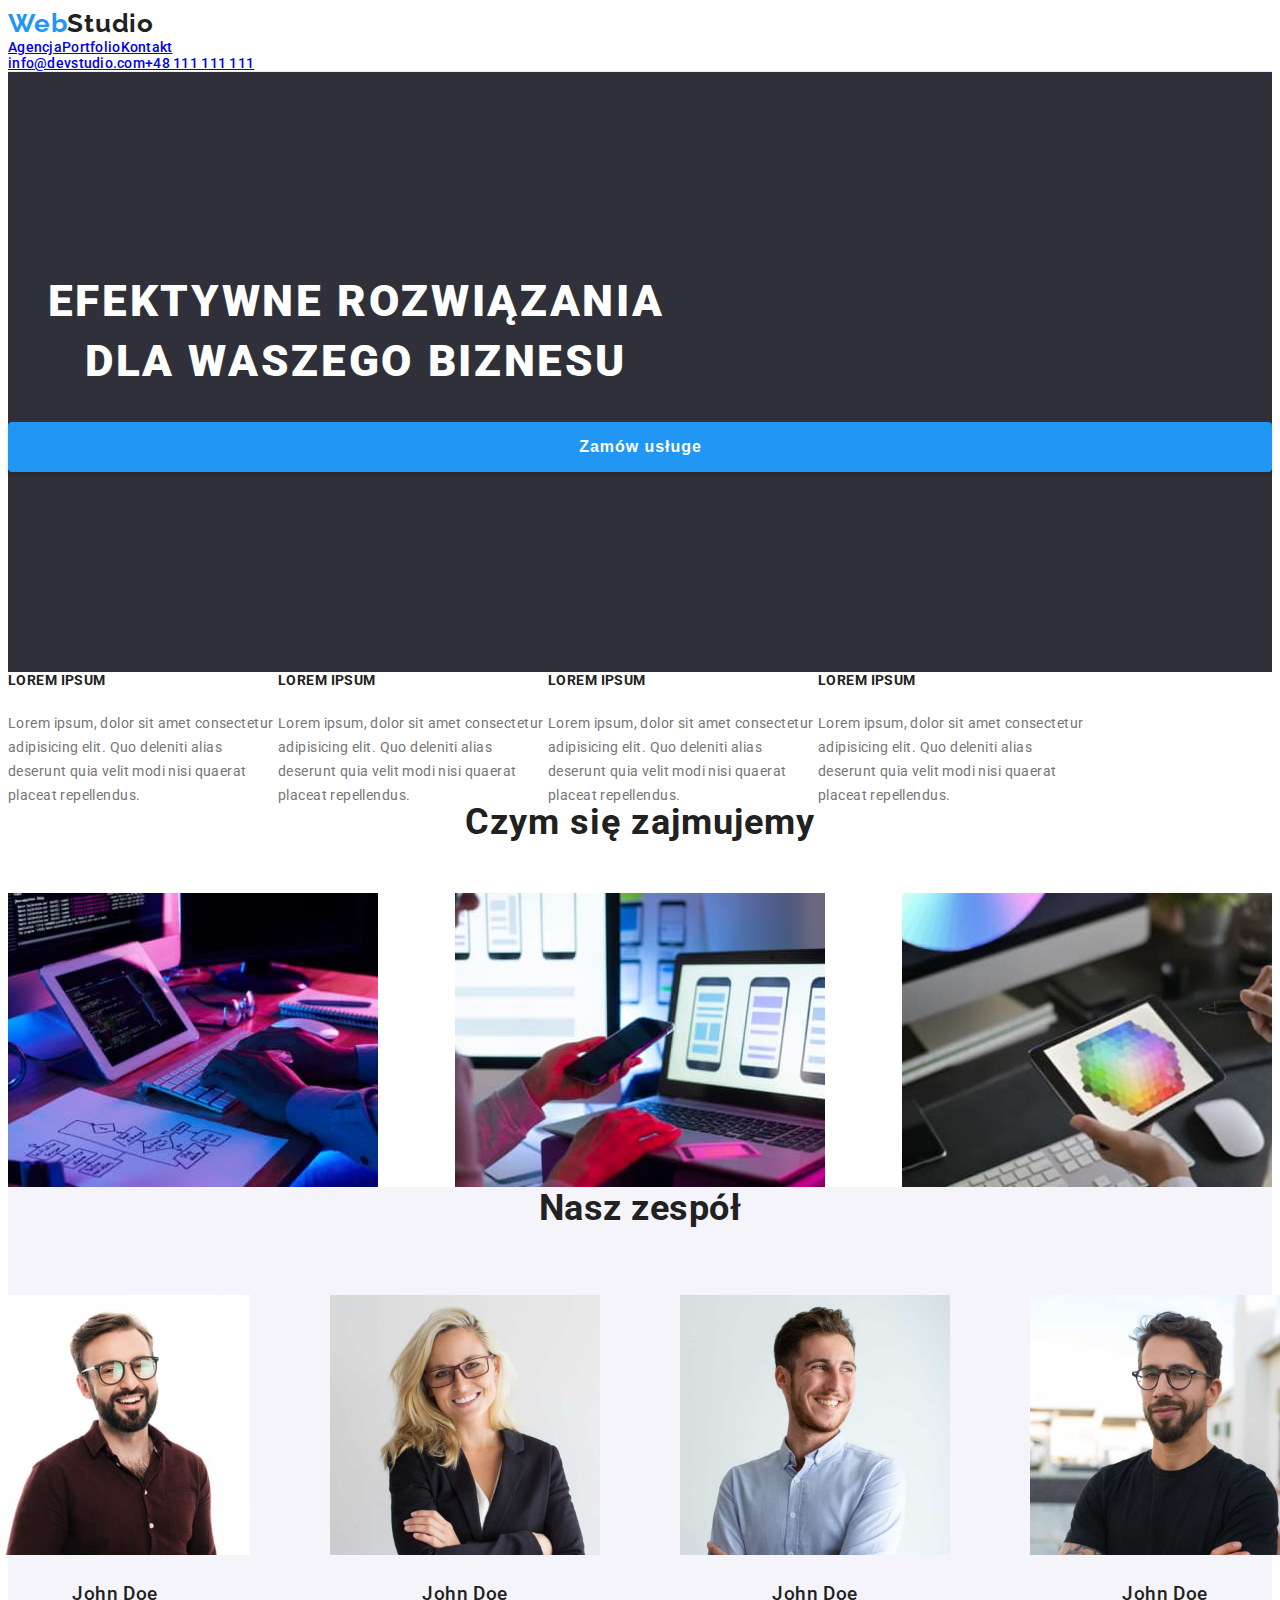
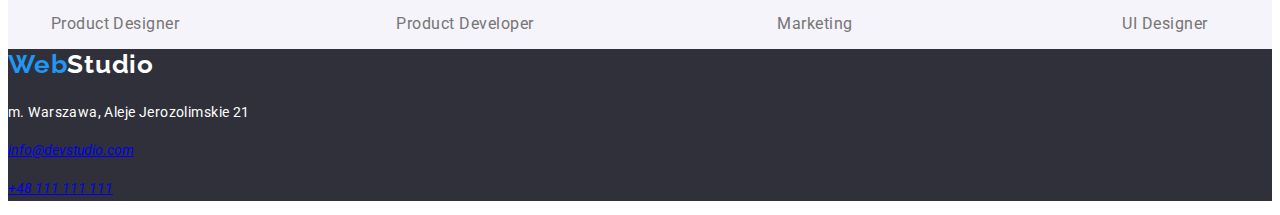
<file: index.html>
<!DOCTYPE html>
<html lang="en">
  <head>
    <meta charset="UTF-8" />
    <meta http-equiv="X-UA-Compatible" content="IE=edge" />
    <meta name="viewport" content="width=device-width, initial-scale=1.0" />
    <title>WebStudio homepage</title>
    <link rel="preconnect" href="https://fonts.googleapis.com" />
    <link rel="preconnect" href="https://fonts.gstatic.com" crossorigin />
    <link
      href="https://fonts.googleapis.com/css2?family=Raleway:wght@700&family=Roboto:wght@400;500;700;900&display=swap"
      rel="stylesheet"
    />
    <link rel="stylesheet" href="./css/styles.css" />
  </head>
  <body>
    <header>
      <a class="logo" href="/"><span class="logo-color">Web</span>Studio</a>
      <nav>
        <ul class="site-navi">
          <li><a class="navi-item" href="./Agencja">Agencja</a></li>
          <li><a class="navi-item" href="./portfolio.html">Portfolio</a></li>
          <li><a class="navi-item" href="./Kontakt">Kontakt</a></li>
        </ul>
      </nav>
      <div>
        <ul class="contacts">
          <li>
            <a class="contact" href="mailto:info@devstudio.com"
              >info@devstudio.com</a
            >
          </li>
          <li>
            <a class="contact" href="tel:+48111111111">+48 111 111 111</a>
          </li>
        </ul>
      </div>
    </header>
    <main>
      <section class="title">
        <h1 class="title-text">EFEKTYWNE ROZWIĄZANIA DLA WASZEGO BIZNESU</h1>
        <button class="title-button" type="button">Zamów usługe</button>
      </section>
      <section>
        <ul class="list">
          <li>
            <h2 class="list-heading">LOREM IPSUM</h2>
            <p class="list-text">
              Lorem ipsum, dolor sit amet consectetur adipisicing elit. Quo
              deleniti alias deserunt quia velit modi nisi quaerat placeat
              repellendus.
            </p>
          </li>
          <li>
            <h2 class="list-heading">LOREM IPSUM</h2>
            <p class="list-text">
              Lorem ipsum, dolor sit amet consectetur adipisicing elit. Quo
              deleniti alias deserunt quia velit modi nisi quaerat placeat
              repellendus.
            </p>
          </li>
          <li>
            <h2 class="list-heading">LOREM IPSUM</h2>
            <p class="list-text">
              Lorem ipsum, dolor sit amet consectetur adipisicing elit. Quo
              deleniti alias deserunt quia velit modi nisi quaerat placeat
              repellendus.
            </p>
          </li>
          <li>
            <h2 class="list-heading">LOREM IPSUM</h2>
            <p class="list-text">
              Lorem ipsum, dolor sit amet consectetur adipisicing elit. Quo
              deleniti alias deserunt quia velit modi nisi quaerat placeat
              repellendus.
            </p>
          </li>
        </ul>
      </section>
      <section>
        <h2 class="second-title">Czym się zajmujemy</h2>
        <ul class="second-title-list">
          <li>
            <img
              src="images/img 1.jpg"
              alt="Człowiek piszący na klawiaturze od komputera"
              width="370"
              height="294"
            />
          </li>
          <li>
            <img
              src="images/img 2.jpg"
              alt="Człowiek trzymający telefon przed laptopem"
              width="370"
              height="294"
            />
          </li>
          <li>
            <img
              src="images/img 3.jpg"
              alt="Człowiek trzymający tablet z grafiką palety barw"
              width="370"
              height="294"
            />
          </li>
        </ul>
      </section>
      <section class="our-team">
        <h2 class="our-team-headline">Nasz zespół</h2>
        <ul class="our-team-list">
          <li>
            <figure>
              <img
                src="images/Product Designer.jpg"
                alt="Product Designer"
                width="270"
                height="260"
              />
              <figcaption>
                <h3 class="name">John Doe</h3>
                <p class="workplace">Product Designer</p>
              </figcaption>
            </figure>
          </li>
          <li>
            <figure>
              <img
                src="images/Frontend Developer.jpg"
                alt="Frontend Developer"
                width="270"
                height="260"
              />
              <figcaption>
                <h3 class="name">John Doe</h3>
                <p class="workplace">Product Developer</p>
              </figcaption>
            </figure>
          </li>
          <li>
            <figure>
              <img
                src="images/Marketing.jpg"
                alt="Marketing"
                width="270"
                height="260"
              />
              <figcaption>
                <h3 class="name">John Doe</h3>
                <p class="workplace">Marketing</p>
              </figcaption>
            </figure>
          </li>
          <li>
            <figure>
              <img
                src="images/UI Designer.jpg"
                alt="UI Designer"
                width="270"
                height="260"
              />
              <figcaption>
                <h3 class="name">John Doe</h3>
                <p class="workplace">UI Designer</p>
              </figcaption>
            </figure>
          </li>
        </ul>
      </section>
    </main>
    <footer class="bottom">
      <a class="logo logo-footer" href="/"
        ><span class="logo-color">Web</span>Studio</a
      >
      <address class="address">m. Warszawa, Aleje Jerozolimskie 21</address>
      <address>
        <p>
          <a class="contact" href="mailto:info@devstudio.com"
            >info@devstudio.com</a
          >
        </p>
        <p><a class="contact" href="tel:+48111111111">+48 111 111 111</a></p>
      </address>
    </footer>
  </body>
</html>
</file>
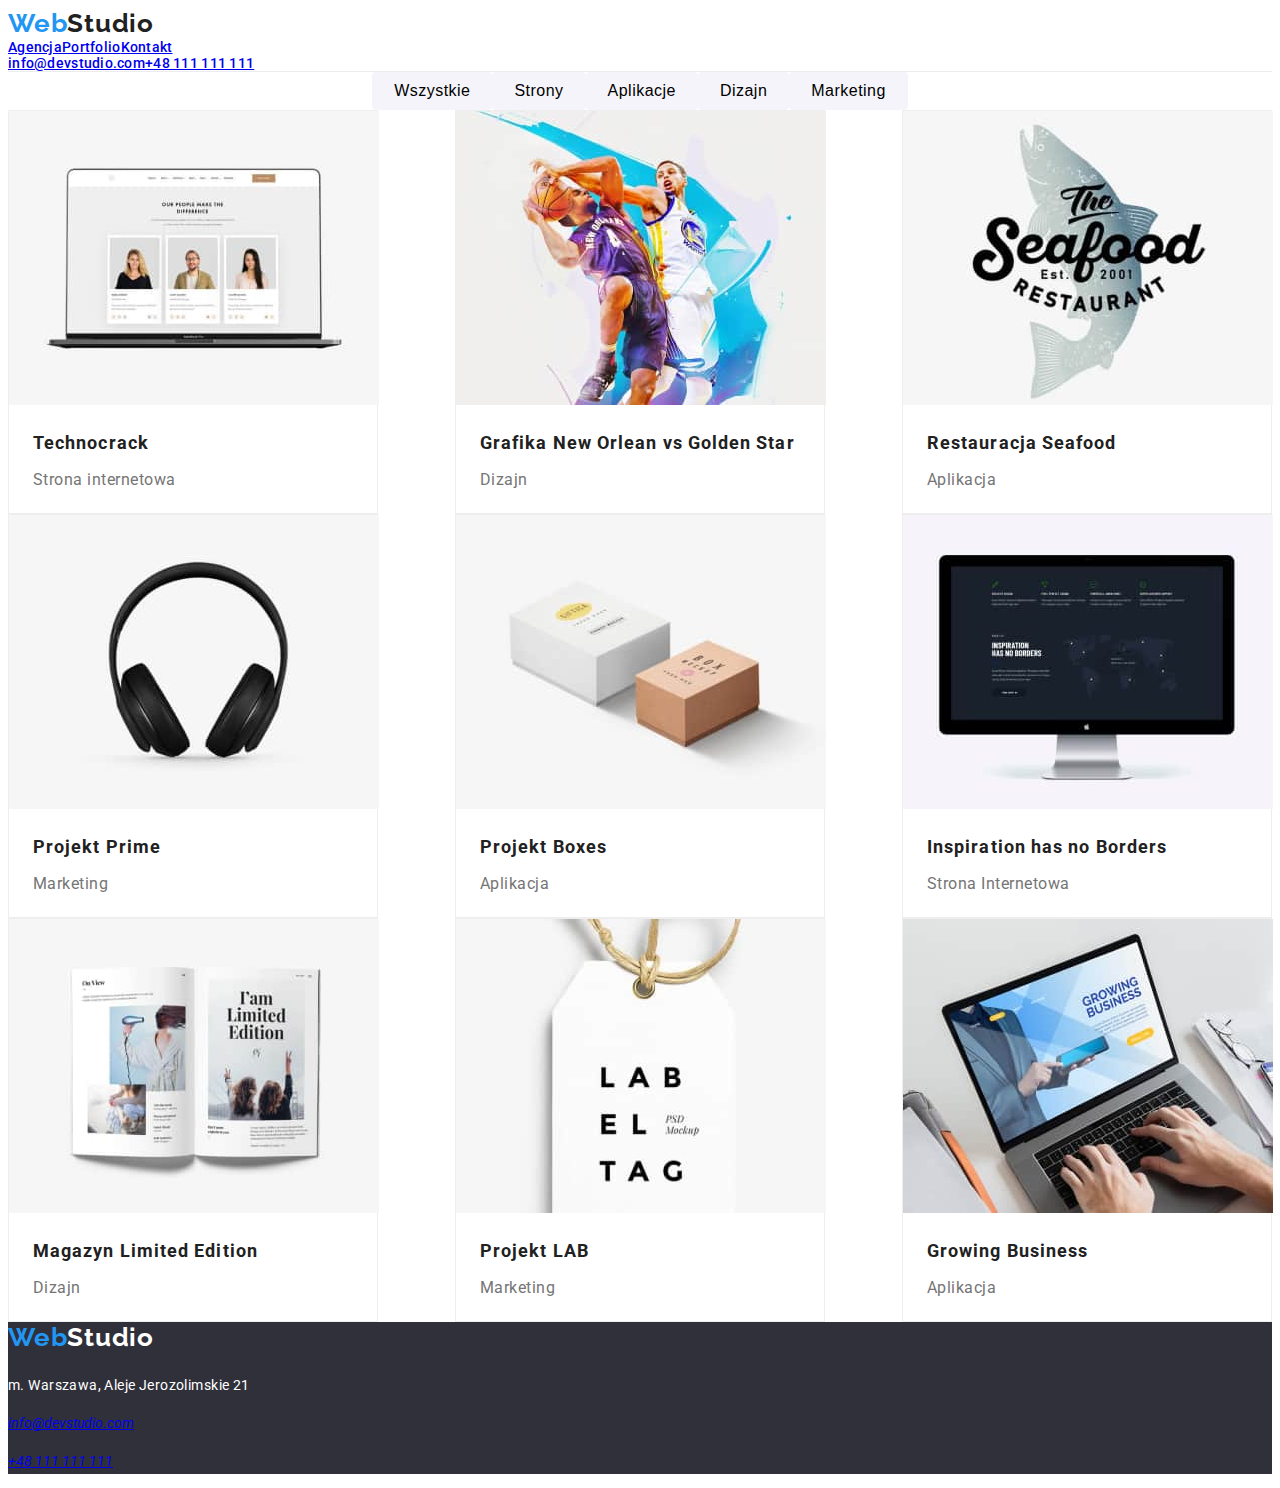
<file: portfolio.html>
<!DOCTYPE html>
<html lang="en">
  <head>
    <meta charset="UTF-8" />
    <meta http-equiv="X-UA-Compatible" content="IE=edge" />
    <meta name="viewport" content="width=device-width, initial-scale=1.0" />
    <title>Portfolio</title>
    <link rel="preconnect" href="https://fonts.googleapis.com" />
    <link rel="preconnect" href="https://fonts.gstatic.com" crossorigin />
    <link
      href="https://fonts.googleapis.com/css2?family=Raleway:wght@700&family=Roboto:wght@400;500;700;900&display=swap"
      rel="stylesheet"
    />
    <link rel="stylesheet" href="./css/styles.css" />
  </head>
  <body>
    <header>
      <a class="logo" href="/"><span class="logo-color">Web</span>Studio</a>
      <nav>
        <ul class="site-navi">
          <li><a class="navi-item" href="/Agencja">Agencja</a></li>
          <li><a class="navi-item" href="./portfolio.html">Portfolio</a></li>
          <li><a class="navi-item" href="/Kontakt">Kontakt</a></li>
        </ul>
      </nav>
      <div>
        <ul class="contacts">
          <li>
            <a class="contact" href="mailto:info@devstudio.com"
              >info@devstudio.com</a
            >
          </li>
          <li>
            <a class="contact" href="tel:+48111111111">+48 111 111 111</a>
          </li>
        </ul>
      </div>
    </header>
    <main>
      <section>
        <ul class="portfolio-button-list">
          <li>
            <button class="portfolio-button" type="button">Wszystkie</button>
          </li>
          <li>
            <button class="portfolio-button" type="button">Strony</button>
          </li>
          <li>
            <button class="portfolio-button" type="button">Aplikacje</button>
          </li>
          <li>
            <button class="portfolio-button" type="button">Dizajn</button>
          </li>
          <li>
            <button class="portfolio-button" type="button">Marketing</button>
          </li>
        </ul>
      </section>
      <section>
        <ul class="box-list">
          <li>
            <figure class="box">
              <img
                src="images/Technocrack.jpg"
                alt="Strona internetowa Technocrack"
                width="370"
                height="294"
              />
              <figcaption>
                <h3 class="box-name">Technocrack</h3>
                <p class="box-filter">Strona internetowa</p>
              </figcaption>
            </figure>
          </li>
          <li>
            <figure class="box">
              <img
                src="images/Grafika New Orlean vs Golden Star.jpg"
                alt="Grający koszykarze"
                width="370"
                height="294"
              />
              <figcaption>
                <h3 class="box-name">Grafika New Orlean vs Golden Star</h3>
                <p class="box-filter">Dizajn</p>
              </figcaption>
            </figure>
          </li>
          <li>
            <figure class="box">
              <img
                src="images/Restauracja Seafood.jpg"
                alt="Logo restauracji"
                width="370"
                height="294"
              />
              <figcaption>
                <h3 class="box-name">Restauracja Seafood</h3>
                <p class="box-filter">Aplikacja</p>
              </figcaption>
            </figure>
          </li>
          <li>
            <figure class="box">
              <img
                src="images/Projekt Prime.jpg"
                alt="Słuchawki"
                width="370"
                height="294"
              />
              <figcaption>
                <h3 class="box-name">Projekt Prime</h3>
                <p class="box-filter">Marketing</p>
              </figcaption>
            </figure>
          </li>
          <li>
            <figure class="box">
              <img
                src="images/Projekt Boxes.jpg"
                alt="Pudełka"
                width="370"
                height="294"
              />
              <figcaption>
                <h3 class="box-name">Projekt Boxes</h3>
                <p class="box-filter">Aplikacja</p>
              </figcaption>
            </figure>
          </li>
          <li>
            <figure class="box">
              <img
                src="images/Inspiration has no Borders.jpg"
                alt="Strona Internetowa Inspiration has no Borders"
                width="370"
                height="294"
              />
              <figcaption>
                <h3 class="box-name">Inspiration has no Borders</h3>
                <p class="box-filter">Strona Internetowa</p>
              </figcaption>
            </figure>
          </li>
          <li>
            <figure class="box">
              <img
                src="images/Magazyn Limited Edition.jpg"
                alt="Magazyn Limited Edition"
                width="370"
                height="294"
              />
              <figcaption>
                <h3 class="box-name">Magazyn Limited Edition</h3>
                <p class="box-filter">Dizajn</p>
              </figcaption>
            </figure>
          </li>
          <li>
            <figure class="box">
              <img
                src="images/Projekt LAB.jpg"
                alt="Etykieta"
                width="370"
                height="294"
              />
              <figcaption>
                <h3 class="box-name">Projekt LAB</h3>
                <p class="box-filter">Marketing</p>
              </figcaption>
            </figure>
          </li>
          <li>
            <figure class="box">
              <img
                src="images/Growing Business.jpg"
                alt="Strona Internetowa Growing Business"
                width="370"
                height="294"
              />
              <figcaption>
                <h3 class="box-name">Growing Business</h3>
                <p class="box-filter">Aplikacja</p>
              </figcaption>
            </figure>
          </li>
        </ul>
      </section>
    </main>
    <footer class="bottom">
      <a class="logo logo-footer" href="/"
        ><span class="logo-color">Web</span>Studio</a
      >
      <address class="address">m. Warszawa, Aleje Jerozolimskie 21</address>
      <address>
        <p>
          <a class="contact" href="mailto:info@devstudio.com"
            >info@devstudio.com</a
          >
        </p>
        <p><a class="contact" href="tel:+48111111111">+48 111 111 111</a></p>
      </address>
    </footer>
  </body>
</html>
</file>
<file: css/styles.css>
body {
  font-family: "Roboto", sans-serif;
  color: #212121;
  font-size: 14px;
  line-height: 16px;
}
*,
*::before,
*::after {
  box-sizing: border-box;
}
h1,
h2,
h3,
h4,
h5,
h6 {
  margin: 0;
  padding: 0;
}
ul,
ol {
  padding: 0;
  margin: 0;
}
p {
  padding: 0;
}
img {
  display: block;
}
link {
  text-decoration: none;
}
.container {
  width: 1200px;
  align-items: center;
  margin: 0 auto;
}
header {
  text-decoration: none;
  font-family: "Roboto";
  font-weight: 500;
  letter-spacing: 0.02em;
  border-bottom: 1px solid #ececec;
}
.header .container {
  display: flex;
  flex-direction: row;
  align-items: center;
  margin: 0 auto 0 auto;
  padding: 24px 0px 25px 0px;
}
.logo {
  font-family: "Raleway", sans-serif;
  font-size: 26px;
  font-weight: 700;
  line-height: 31px;
  letter-spacing: 0.03em;
  text-decoration: none;
  color: #212121;
  margin-right: 93px;
}
.logo-color {
  color: #2196f3;
}
.site-navi {
  list-style-type: none;
  display: flex;
}
.navi-item-link {
  text-decoration: none;
  color: #212121;
}
.navi-item:not(:last-child) {
  margin-right: 46px;
}
.contacts-navi {
  display: flex;
  margin-left: auto;
  list-style-type: none;
}
.contacts {
  display: flex;
  list-style-type: none;
}
.contact:not(:last-child) {
  margin-right: 50px;
}
.contact-link {
  text-decoration: none;
  color: #757575;
}
.navi-item-link:hover,
.navi-item-link:focus,
.contact-link:hover,
.contact-link:focus {
  color: #2196f3;
}
.title {
  background-color: #2f303a;
  color: #ffffff;
  height: 600px;
  display: flex;
  flex-direction: column;
  justify-content: center;
}
.title .container {
  display: flex;
  flex-direction: column;
  width: 1200px;
}
.title-text {
  font-family: "Roboto";
  font-weight: 900;
  font-size: 44px;
  line-height: 1.36;
  letter-spacing: 0.06em;
  text-align: center;
  text-transform: uppercase;
  margin-bottom: 30px;
  width: 696px;
}
.title-button {
  background-color: #2196f3;
  color: #ffffff;
  box-shadow: 0px 4px 4px rgba(0, 0, 0, 0.15);
  border-radius: 4px;
  border: 0px;
  border-color: #2f303a;
  font-weight: 700;
  font-size: 16px;
  line-height: 1.88;
  letter-spacing: 0.06em;
  cursor: pointer;
  padding: 10px 41px 10px 42px;
}
.section {
  padding-top: 94px;
  padding-bottom: 94px;
}
.list {
  list-style-type: none;
  display: flex;
}
.list-heading {
  font-weight: 700;
  font-size: 14px;
  line-height: 16px;
  letter-spacing: 0.03em;
  text-transform: uppercase;
  padding-bottom: 10px;
}
.list-item:not(:last-child) {
  margin-right: 30px;
}
.list-text {
  line-height: 1.71;
  letter-spacing: 0.03em;
  color: #757575;
  width: 270px;
  height: 75px;
}
.second-title {
  font-weight: 700;
  font-size: 36px;
  line-height: 42px;
  text-align: center;
  letter-spacing: 0.03em;
  padding-bottom: 50px;
}
.section-second-title {
  padding-top: 0px;
  padding-bottom: 94px;
}
.second-title-list {
  list-style-type: none;
  display: flex;
  justify-content: space-between;
}
.second-title-item:not(:last-child) {
  margin-right: 30px;
}
.our-team {
  background-color: #f5f4fa;
  font-size: 16px;
  line-height: 19px;
  /* identical to box height */
  text-align: center;
  letter-spacing: 0.03em;
}
.our-team-headline {
  font-weight: 700;
  font-size: 36px;
  line-height: 42px;
  padding-bottom: 50px;
}
.our-team-list {
  list-style-type: none;
  display: flex;
  justify-content: center;
}
.our-team-frame {
  box-shadow: 0px 1px 3px rgba(0, 0, 0, 0.12), 0px 1px 1px rgba(0, 0, 0, 0.14),
    0px 2px 1px rgba(0, 0, 0, 0.2);
  border-radius: 0px 0px 4px 4px;
  width: 270px;
  height: 368px;
  background-color: #ffffff;
  margin: 0;
}
.our-team-list-item:not(:last-child) {
  margin-right: 30px;
}
.name {
  font-weight: 500;
  margin-top: 30px;
  margin-bottom: 10px;
}
.workplace {
  color: #757575;
  margin: 0px;
}
.bottom .container {
  padding-top: 60px;
  padding-bottom: 60px;
}
.bottom {
  background-color: #2f303a;
  line-height: 1.71;
}
.logo-footer {
  color: #ffffff;
}
.address {
  color: #ffffff;
  font-family: "Roboto";
  font-style: normal;
  font-weight: 400;
  font-size: 14px;
  line-height: 1.71;
  letter-spacing: 0.03em;
  margin-top: 20px;
}
.contact-address .contact {
  font-family: "Roboto";
  font-style: normal;
  font-weight: 400;
  font-size: 14px;
  line-height: 1.71;
  letter-spacing: 0.03em;
  color: rgba(255, 255, 255, 0.6);
  margin: 9px 0px 9px 0px;
}
.portfolio-page {
  padding-bottom: 0px;
}
.portfolio-page .container {
  justify-content: center;
}
.portfolio-button-list {
  list-style-type: none;
  display: flex;
  justify-content: center;
}
.portfolio-button-list-item:not(:last-child) {
  margin-right: 8px;
}
.portfolio-button {
  background: #f5f4fa;
  border-radius: 4px;
  border: 0px;
  font-weight: 500;
  font-size: 16px;
  line-height: 1.62;
  text-align: center;
  letter-spacing: 0.03em;
  cursor: pointer;
  padding: 6px 22px;
}
.portfolio-button:hover,
.portfolio-button:focus {
  background: #2196f3;
  color: #ffffff;
  box-shadow: 0px 3px 1px rgba(0, 0, 0, 0.1), 0px 1px 2px rgba(0, 0, 0, 0.08),
    0px 2px 2px rgba(0, 0, 0, 0.12);
}
.box-list-section {
  padding-top: 50px;
}
.box {
  background: #ffffff;
  border: 1px solid #eeeeee;
  width: 370px;
  height: 404px;
  margin: 0px;
}
.box-list {
  list-style-type: none;
  display: flex;
  flex-wrap: wrap;
  justify-content: space-between;
}
/*Spróbować zrobić co 3 element padding*/
.box-list-item {
  margin-top: 30px;
}
.box-name {
  font-weight: 700;
  font-size: 18px;
  line-height: 2;
  letter-spacing: 0.06em;
  width: 322px;
  height: 36px;
  margin-top: 20px;
  margin-left: 24px;
}
.box-filter {
  font-size: 16px;
  line-height: 1.88;
  letter-spacing: 0.03em;
  color: #757575;
  width: 322px;
  height: 30px;
  margin-top: 4px;
  margin-left: 24px;
  margin-bottom: 20px;
}
</file>
